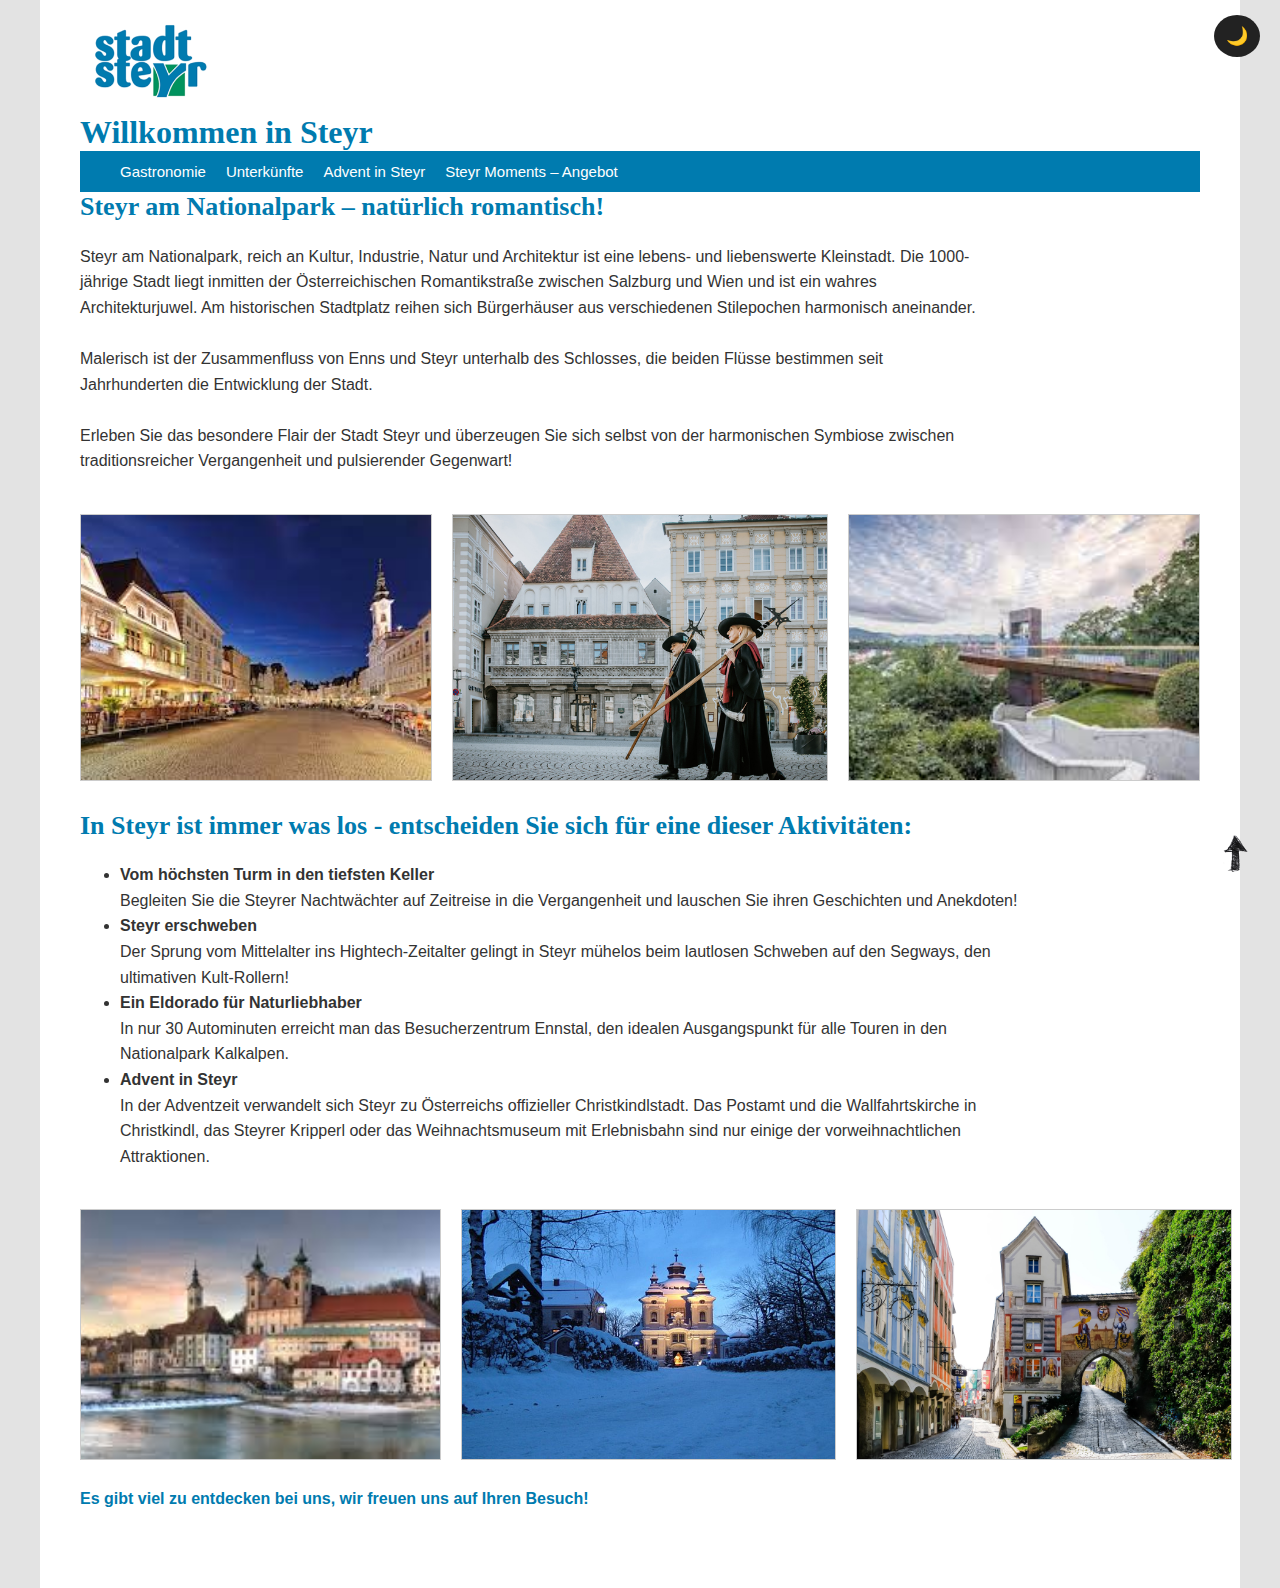
<file: index.html>
<!DOCTYPE html>
<html lang="de">
<head>
    <meta charset="UTF-8" />
    <meta name="viewport" content="width=device-width, initial-scale=1">
    <title>Willkommen in Steyr</title>
    <link rel="stylesheet" href="style.css">
</head>
<body>
	<button id="darkModeToggle" class="dark-toggle">🌙</button>
    <div class="container">
        <header>
            <img src="logo steyr ohne hintergrund.png" alt="Steyr Logo" class="logo">
            <h1>Willkommen in Steyr</h1>
        </header>

        <nav>
            <a href="https://www.steyr-nationalpark.at/orte/region/gastronomie-steyr.html" target="_blank">Gastronomie</a>
            <a href="https://www.steyr-nationalpark.at/orte/region/unterkuenfte-steyr.html" target="_blank">Unterkünfte</a>
            <a href="https://www.steyr-nationalpark.at/advent.html" target="_blank">Advent in Steyr</a>
            <a href="https://www.steyr-nationalpark.at/orte/region/steyr-am-fluss-der-zeit/oesterreich-angebot/detail/7720/steyrer-augenblicke.html" target="_blank">Steyr Moments – Angebot</a>
        </nav>

        <h2>Steyr am Nationalpark – natürlich romantisch!</h2>

        <p class="text">
            Steyr am Nationalpark, reich an Kultur, Industrie, Natur und Architektur ist eine lebens- und liebenswerte Kleinstadt.
            Die 1000-jährige Stadt liegt inmitten der Österreichischen Romantikstraße zwischen Salzburg und Wien und ist ein wahres Architekturjuwel.
            Am historischen Stadtplatz reihen sich Bürgerhäuser aus verschiedenen Stilepochen harmonisch aneinander.<br><br>
            Malerisch ist der Zusammenfluss von Enns und Steyr unterhalb des Schlosses, die beiden Flüsse bestimmen seit Jahrhunderten die Entwicklung der Stadt.<br><br>
            Erleben Sie das besondere Flair der Stadt Steyr und überzeugen Sie sich selbst von der harmonischen Symbiose zwischen traditionsreicher Vergangenheit und pulsierender Gegenwart!
        </p>

        <!-- Obere Bildreihe -->
        <div class="top-images">
            <img src="stadtplatz.jpg" alt="Stadtplatz Steyr" />
            <img src="nachtwaechter.jpg" alt="Steyrer Nachtwächter" />
            <img src="panoramalift.jpg" alt="Panoramalift Steyr" />
        </div>

        <h2>In Steyr ist immer was los - entscheiden Sie sich für eine dieser Aktivitäten:</h2>

        <ul class="text">
            <li><strong>Vom höchsten Turm in den tiefsten Keller</strong><br>Begleiten Sie die Steyrer Nachtwächter auf Zeitreise in die Vergangenheit und lauschen Sie ihren Geschichten und Anekdoten!</li>
            <li><strong>Steyr erschweben</strong><br>Der Sprung vom Mittelalter ins Hightech-Zeitalter gelingt in Steyr mühelos beim lautlosen Schweben auf den Segways, den ultimativen Kult-Rollern!</li>
            <li><strong>Ein Eldorado für Naturliebhaber</strong><br>In nur 30 Autominuten erreicht man das Besucherzentrum Ennstal, den idealen Ausgangspunkt für alle Touren in den Nationalpark Kalkalpen.</li>
            <li><strong>Advent in Steyr</strong><br>In der Adventzeit verwandelt sich Steyr zu Österreichs offizieller Christkindlstadt. Das Postamt und die Wallfahrtskirche in Christkindl, das Steyrer Kripperl oder das Weihnachtsmuseum mit Erlebnisbahn sind nur einige der vorweihnachtlichen Attraktionen.</li>
        </ul>

        <!-- Untere Bildreihe -->
        <div class="bottom-images">
            <img src="zweifluesseestadt.jpg" alt="Zusammenfluss Enns und Steyr" />
            <img src="christkindl.jpg" alt="Christkindl in Steyr" />
            <img src="stadttor.jpg" alt="Stadttor Steyr" />
        </div>

        <p class="bottom-text">Es gibt viel zu entdecken bei uns, wir freuen uns auf Ihren Besuch!</p>
    </div>

    <!-- Pfeil rechts unten -->
    <img src="pfeil.png" alt="Pfeil nach oben" class="arrow" onclick="window.scrollTo({top: 0, behavior: 'smooth'});" />
    <!-- Dark Mode Script -->
    <script>
        const toggle = document.getElementById("darkModeToggle");

        if (localStorage.getItem("darkMode") === "on") {
            document.body.classList.add("dark");
            toggle.textContent = "☀️";
        }

        toggle.addEventListener("click", () => {
            document.body.classList.toggle("dark");

            if (document.body.classList.contains("dark")) {
                localStorage.setItem("darkMode", "on");
                toggle.textContent = "☀️";
            } else {
                localStorage.setItem("darkMode", "off");
                toggle.textContent = "🌙";
            }
        });
    </script>
</body>
</html>
</file>
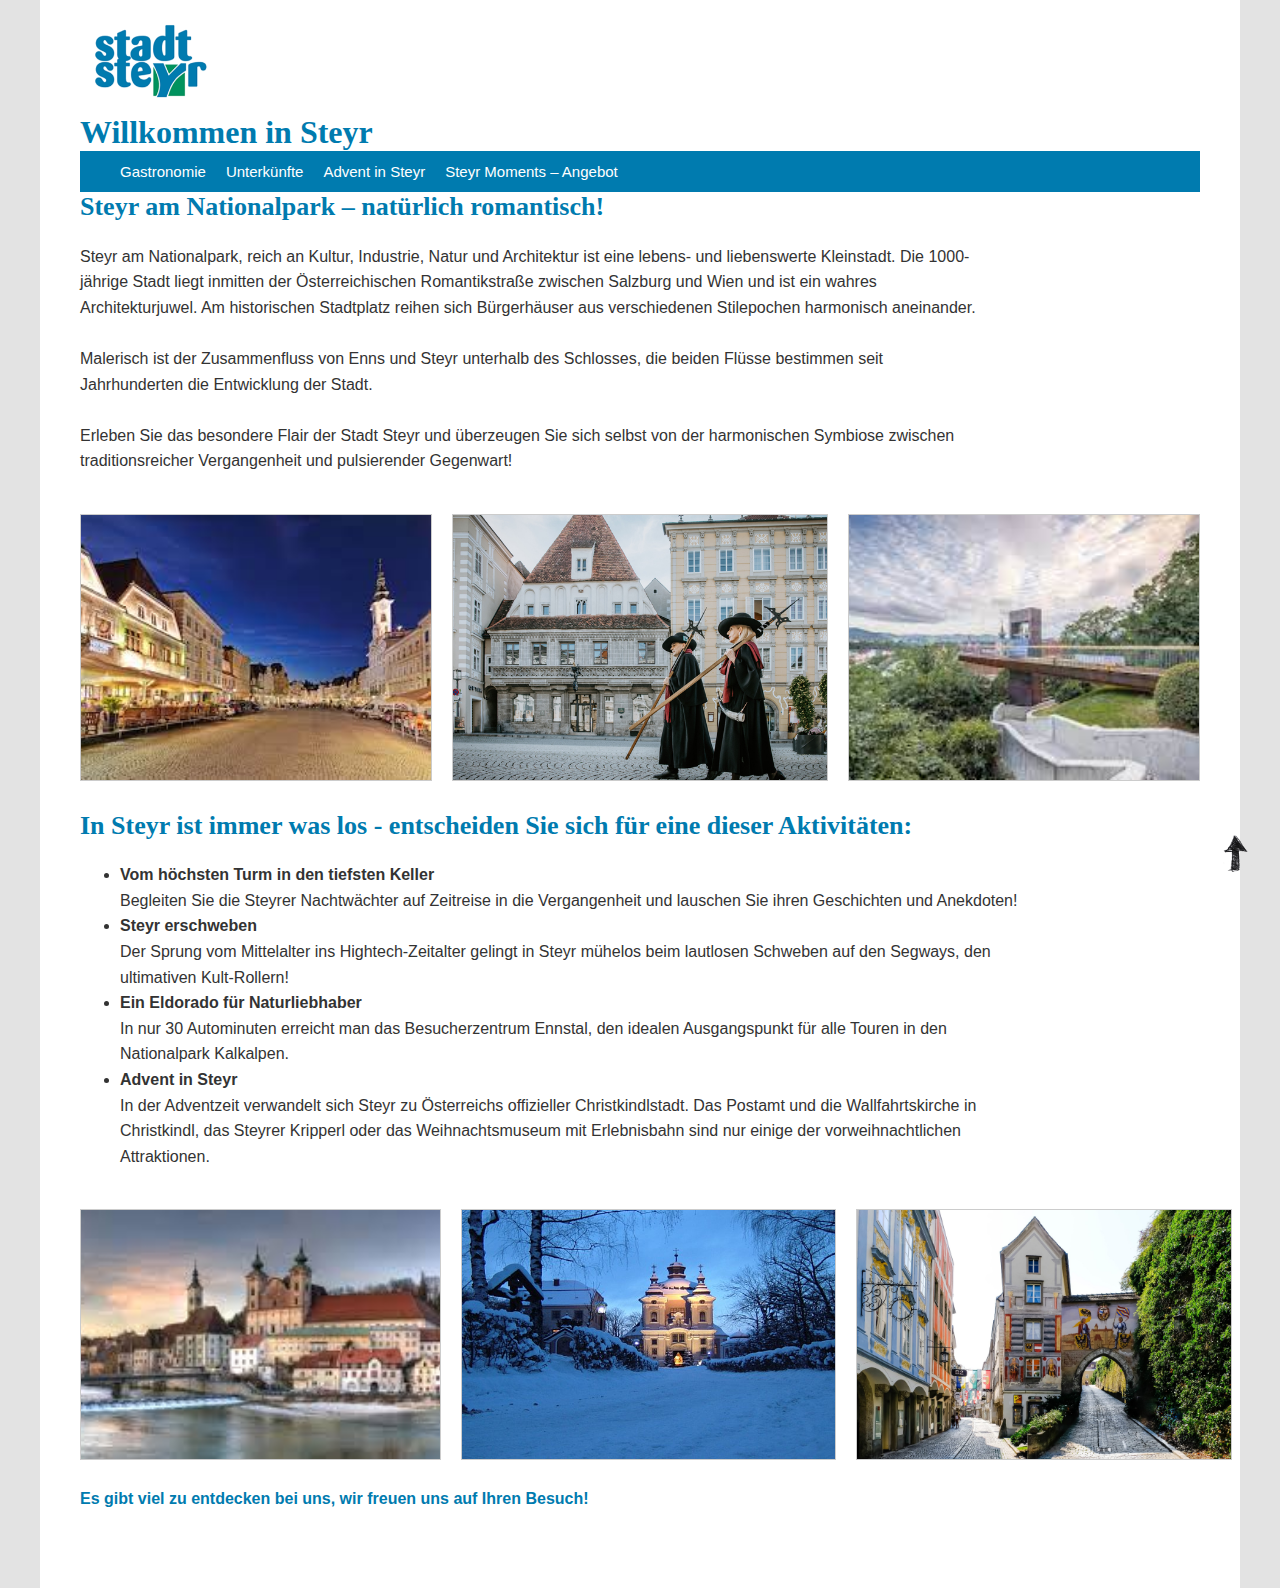
<file: website.html>
<!DOCTYPE html>
<html lang="de">
<head>
    <meta charset="UTF-8" />
    <meta name="viewport" content="width=device-width, initial-scale=1">
    <title>Willkommen in Steyr</title>
    <link rel="stylesheet" href="style.css">
</head>
<body>
    <div class="container">
        <header>
            <img src="logo steyr ohne hintergrund.png" alt="Steyr Logo" class="logo">
            <h1>Willkommen in Steyr</h1>
        </header>

        <nav>
            <a href="https://www.steyr-nationalpark.at/orte/region/gastronomie-steyr.html" target="_blank">Gastronomie</a>
            <a href="https://www.steyr-nationalpark.at/orte/region/unterkuenfte-steyr.html" target="_blank">Unterkünfte</a>
            <a href="https://www.steyr-nationalpark.at/advent.html" target="_blank">Advent in Steyr</a>
            <a href="https://www.steyr-nationalpark.at/orte/region/steyr-am-fluss-der-zeit/oesterreich-angebot/detail/7720/steyrer-augenblicke.html" target="_blank">Steyr Moments – Angebot</a>
        </nav>

        <h2>Steyr am Nationalpark – natürlich romantisch!</h2>

        <p class="text">
            Steyr am Nationalpark, reich an Kultur, Industrie, Natur und Architektur ist eine lebens- und liebenswerte Kleinstadt.
            Die 1000-jährige Stadt liegt inmitten der Österreichischen Romantikstraße zwischen Salzburg und Wien und ist ein wahres Architekturjuwel.
            Am historischen Stadtplatz reihen sich Bürgerhäuser aus verschiedenen Stilepochen harmonisch aneinander.<br><br>
            Malerisch ist der Zusammenfluss von Enns und Steyr unterhalb des Schlosses, die beiden Flüsse bestimmen seit Jahrhunderten die Entwicklung der Stadt.<br><br>
            Erleben Sie das besondere Flair der Stadt Steyr und überzeugen Sie sich selbst von der harmonischen Symbiose zwischen traditionsreicher Vergangenheit und pulsierender Gegenwart!
        </p>

        <!-- Obere Bildreihe -->
        <div class="top-images">
            <img src="stadtplatz.jpg" alt="Stadtplatz Steyr" />
            <img src="nachtwaechter.jpg" alt="Steyrer Nachtwächter" />
            <img src="panoramalift.jpg" alt="Panoramalift Steyr" />
        </div>

        <h2>In Steyr ist immer was los - entscheiden Sie sich für eine dieser Aktivitäten:</h2>

        <ul class="text">
            <li><strong>Vom höchsten Turm in den tiefsten Keller</strong><br>Begleiten Sie die Steyrer Nachtwächter auf Zeitreise in die Vergangenheit und lauschen Sie ihren Geschichten und Anekdoten!</li>
            <li><strong>Steyr erschweben</strong><br>Der Sprung vom Mittelalter ins Hightech-Zeitalter gelingt in Steyr mühelos beim lautlosen Schweben auf den Segways, den ultimativen Kult-Rollern!</li>
            <li><strong>Ein Eldorado für Naturliebhaber</strong><br>In nur 30 Autominuten erreicht man das Besucherzentrum Ennstal, den idealen Ausgangspunkt für alle Touren in den Nationalpark Kalkalpen.</li>
            <li><strong>Advent in Steyr</strong><br>In der Adventzeit verwandelt sich Steyr zu Österreichs offizieller Christkindlstadt. Das Postamt und die Wallfahrtskirche in Christkindl, das Steyrer Kripperl oder das Weihnachtsmuseum mit Erlebnisbahn sind nur einige der vorweihnachtlichen Attraktionen.</li>
        </ul>

        <!-- Untere Bildreihe -->
        <div class="bottom-images">
            <img src="zweifluesseestadt.jpg" alt="Zusammenfluss Enns und Steyr" />
            <img src="christkindl.jpg" alt="Christkindl in Steyr" />
            <img src="stadttor.jpg" alt="Stadttor Steyr" />
        </div>

        <p class="bottom-text">Es gibt viel zu entdecken bei uns, wir freuen uns auf Ihren Besuch!</p>
    </div>

    <!-- Pfeil rechts unten -->
    <img src="pfeil.png" alt="Pfeil nach oben" class="arrow" onclick="window.scrollTo({top: 0, behavior: 'smooth'});" />
</body>
</html>
</file>
<file: style.css>
body {
    margin: 0;
    background-color: #E3E3E3;
    font-family: Bahnschrift, "Segoe UI", Arial, sans-serif;
    font-size: 16px;
    color: #333;
}

.container {
    max-width: 1200px;
    margin: 0 auto;
    background-color: #fff;
    padding: 20px 40px 60px 40px;
    box-sizing: border-box;
}

header {
    text-align: left;
}

header h1 {
    margin: 0;
    font-family: "Calisto MT", Georgia, serif;
    font-size: 32px;
    color: #007baf;
}

.logo {
    height: 80px;
    margin-bottom: 10px;
}

nav {
    background-color: #007baf;
    padding: 12px 40px;
    display: flex;
    gap: 20px;
    flex-wrap: wrap;
}

nav a {
    font-family: Bahnschrift, "Segoe UI", Arial, sans-serif;
    font-size: 15px;
    color: #ffffff;
    text-decoration: none;
}

nav a:hover {
    text-decoration: underline;
}

h2 {
    font-family: "Calisto MT", Georgia, serif;
    font-size: 26px;
    color: #007baf;
    margin-top: 0;
}

.text {
    font-family: Bahnschrift, "Segoe UI", Arial, sans-serif;
    font-size: 16px;
    line-height: 1.6;
    max-width: 900px;
    margin-bottom: 40px;
}

.top-images, .bottom-images {
    display: flex;
    gap: 20px;
    margin-bottom: 30px;
}

.top-images img, .bottom-images img {
    width: 33.333%;
    border: 1px solid #ccc;
    object-fit: cover;
}

.bottom-text {
    font-family: Bahnschrift, "Segoe UI", Arial, sans-serif;
    color: #007baf;
    font-weight: bold;
    margin-bottom: 20px;
    font-size: 16px;
}

.arrow {
    position: fixed;
    bottom: 20px;
    right: 20px;
    width: 50px;
    height: 50px;
    cursor: pointer;
    z-index: 999;
}
/* Dark Mode Button */
.dark-toggle {
    position: fixed;
    top: 15px;
    right: 20px;
    padding: 10px 12px;
    font-size: 18px;
    cursor: pointer;
    border: none;
    border-radius: 50%;
    background: #222;
    color: #fff;
    z-index: 1000;
}

/* Dark Mode Styles */
body.dark {
    background-color: #121212;
    color: #e0e0e0;
}

body.dark .container {
    background-color: #1e1e1e;
}

body.dark nav a {
    color: #90caf9;
}

body.dark nav a:hover {
    text-decoration: underline;
}

body.dark h1,
body.dark h2 {
    color: #ffffff;
}
</file>
